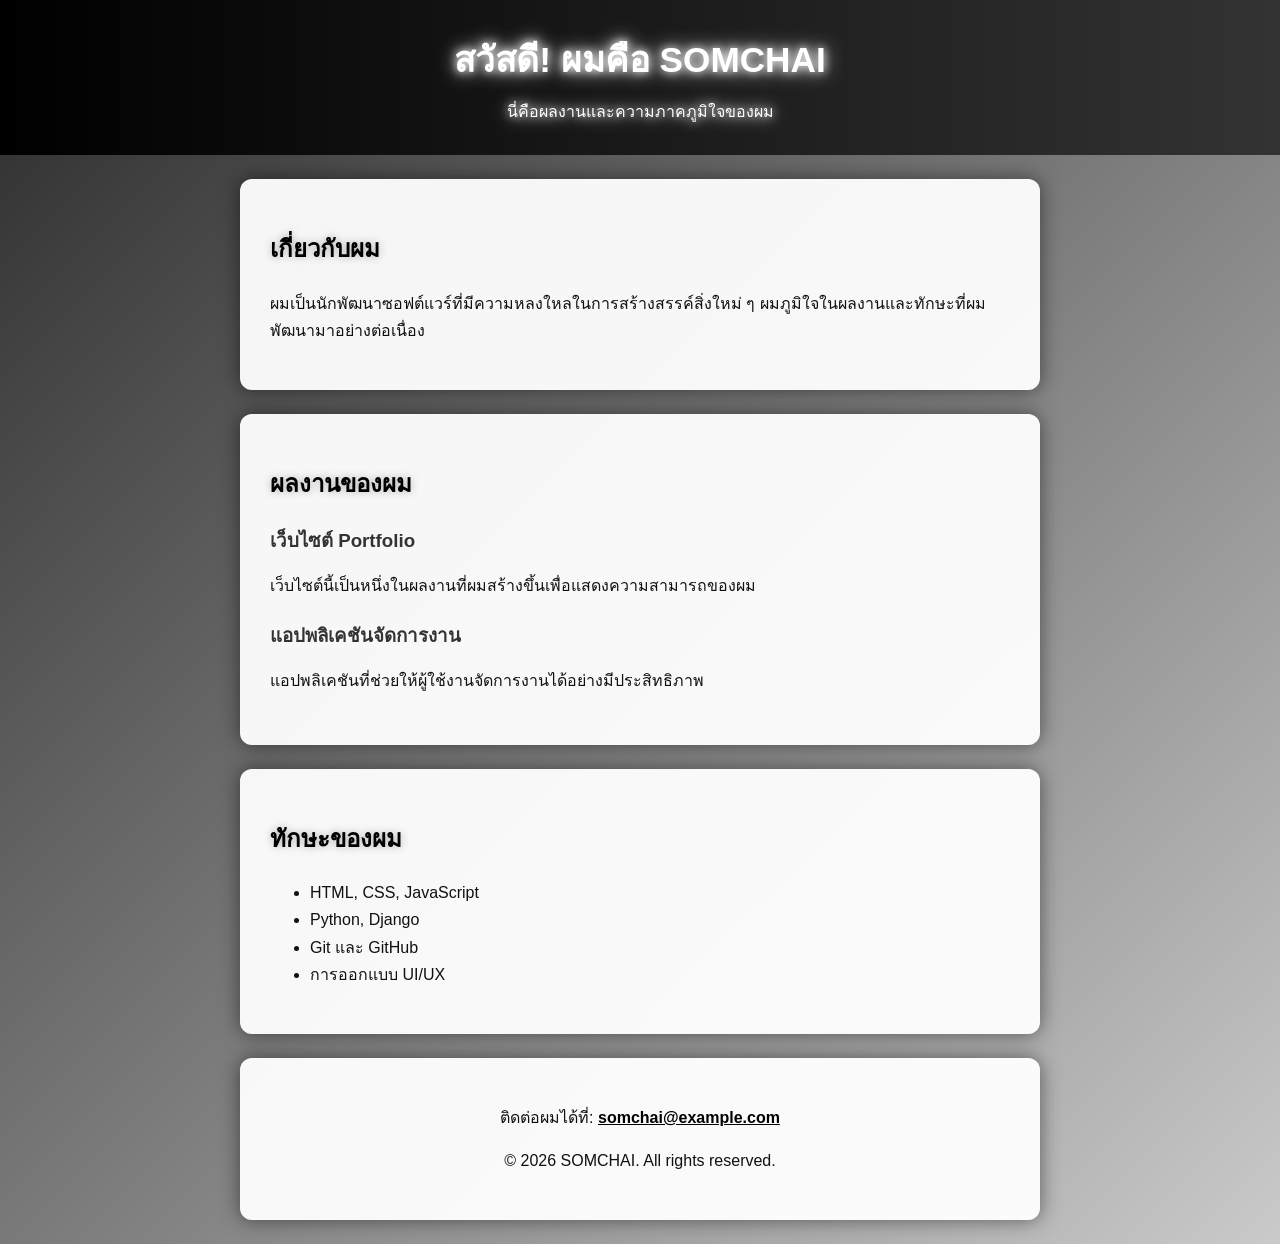
<file: Index.html>
<!DOCTYPE html>
<html lang="th">
<head>
    <meta charset="UTF-8">
    <meta name="viewport" content="width=device-width, initial-scale=1.0">
    <meta name="description" content="เว็บไซต์แสดงผลงานและทักษะของ Somchai">
    <title>ความภาคภูมิใจของ SOMCHAI</title>
    <link rel="stylesheet" href="style.css">
</head>
<body>

    <!-- ส่วนหัวของเว็บ -->
    <header>
        <h1>สวัสดี! ผมคือ SOMCHAI</h1>
        <p>นี่คือผลงานและความภาคภูมิใจของผม</p>
    </header>

    <!-- ส่วนเกี่ยวกับตัวเอง -->
    <section id="about">
        <h2>เกี่ยวกับผม</h2>
        <p>ผมเป็นนักพัฒนาซอฟต์แวร์ที่มีความหลงใหลในการสร้างสรรค์สิ่งใหม่ ๆ ผมภูมิใจในผลงานและทักษะที่ผมพัฒนามาอย่างต่อเนื่อง</p>
    </section>

    <!-- ส่วนแสดงผลงาน -->
    <section id="projects">
        <h2>ผลงานของผม</h2>

        <div class="project">
            <h3>เว็บไซต์ Portfolio</h3>
            <p>เว็บไซต์นี้เป็นหนึ่งในผลงานที่ผมสร้างขึ้นเพื่อแสดงความสามารถของผม</p>
        </div>

        <div class="project">
            <h3>แอปพลิเคชันจัดการงาน</h3>
            <p>แอปพลิเคชันที่ช่วยให้ผู้ใช้งานจัดการงานได้อย่างมีประสิทธิภาพ</p>
        </div>
    </section>

    <!-- ส่วนแสดงทักษะ -->
    <section id="skills">
        <h2>ทักษะของผม</h2>
        <ul>
            <li>HTML, CSS, JavaScript</li>
            <li>Python, Django</li>
            <li>Git และ GitHub</li>
            <li>การออกแบบ UI/UX</li>
        </ul>
    </section>

    <!-- ส่วนติดต่อและลิขสิทธิ์ -->
    <footer>
        <p>
            ติดต่อผมได้ที่:
            <a href="mailto:somchai@example.com">somchai@example.com</a>
        </p>
        <p>&copy; <span id="year"></span> SOMCHAI. All rights reserved.</p>
    </footer>

    <!-- ลิงก์ไปยัง JavaScript -->
    <script src="script.js"></script>

</body>
</html>
</file>
<file: style.css>
* {
    box-sizing: border-box;
}
body {
    font-family: 'Kanit', sans-serif;
    line-height: 1.7;
    margin: 0;
    padding: 0;
    background: linear-gradient(-45deg, #000000, #1a1a1a, #ffffff, #2b2b2b);
    background-size: 400% 400%;
    animation: bgMove 8s ease infinite;
    color: #111;
    position: relative;
    overflow-x: hidden;
}
@keyframes bgMove {
    0% { background-position: 0% 50%; }
    50% { background-position: 100% 50%; }
    100% { background-position: 0% 50%; }
}

/* Skip link */
.skip-link {
    position: absolute;
    top: -40px;
    left: 0;
    background: #000;
    color: #fff;
    padding: 8px 16px;
    z-index: 10;
}
.skip-link:focus {
    top: 0;
}

/* ดาวตกสีดำ */
.shooting-star {
    position: fixed;
    width: 6px;
    height: 6px;
    background: #000000;
    border-radius: 50%;
    box-shadow: 0 0 6px 2px rgba(0,0,0,0.6);
    z-index: 0;
    opacity: 0;
}
.shooting-star::before {
    content: "";
    position: absolute;
    top: 50%;
    right: 100%;
    width: 90px;
    height: 2px;
    background: linear-gradient(to left, rgba(0,0,0,0.6), transparent);
    transform: translateY(-50%);
}
.star1 { top: 8%; left: -10%; animation: shoot 6s linear infinite; }
.star2 { top: 35%; left: -10%; width: 4px; height: 4px; animation: shoot 7s linear infinite; animation-delay: 2s; }
.star3 { top: 60%; left: -10%; width: 5px; height: 5px; animation: shoot 8s linear infinite; animation-delay: 4s; }
.star4 { top: 80%; left: -10%; width: 4px; height: 4px; animation: shoot 6.5s linear infinite; animation-delay: 1s; }

@keyframes shoot {
    0% { transform: translate(0, 0) rotate(15deg); opacity: 0; }
    5% { opacity: 1; }
    90% { opacity: 1; }
    100% { transform: translate(130vw, 40px) rotate(15deg); opacity: 0; }
}

header {
    background: linear-gradient(90deg, #000000, #333333);
    color: #ffffff;
    padding: 30px 0;
    text-align: center;
    text-shadow: 0 0 10px #ffffff, 0 0 20px #ffffff;
    position: relative;
    z-index: 1;
}
header h1 {
    margin: 0;
    font-weight: 700;
    font-size: 2.2rem;
}
header p {
    margin: 8px 0 0;
    font-weight: 300;
}
header nav ul {
    list-style: none;
    display: flex;
    justify-content: center;
    gap: 24px;
    padding: 0;
    margin-top: 16px;
    flex-wrap: wrap;
}
header nav a {
    color: #ffffff;
    text-decoration: none;
    font-weight: 600;
    border-bottom: 2px solid transparent;
    padding-bottom: 4px;
    transition: border-color 0.3s ease;
}
header nav a:hover {
    border-color: #ffffff;
}

section, footer {
    padding: 30px;
    margin: 24px auto;
    max-width: 800px;
    background: rgba(255, 255, 255, 0.95);
    border-radius: 12px;
    box-shadow: 0 0 20px rgba(0, 0, 0, 0.5);
    transition: all 0.3s ease;
    position: relative;
    z-index: 1;
}
section:hover {
    transform: scale(1.02);
    box-shadow: 0 0 15px rgba(255, 255, 255, 0.9), 0 0 30px rgba(0, 0, 0, 0.7);
}

h2 {
    color: #000000;
    font-weight: 700;
    text-shadow: 0 0 8px rgba(0, 0, 0, 0.3);
}
.project {
    margin-bottom: 20px;
}
.project h3 {
    margin: 0 0 10px;
    color: #333333;
    font-weight: 600;
    text-shadow: 0 0 6px rgba(255, 255, 255, 0.6);
}
figure {
    margin: 12px 0 0;
}
figcaption {
    font-size: 0.85rem;
    color: #555;
    margin-top: 6px;
}

/* Skill bars */
.skill-bar {
    margin-bottom: 18px;
}
.skill-label {
    display: block;
    margin-bottom: 6px;
    font-weight: 600;
}
.bar-bg {
    width: 100%;
    height: 14px;
    background: #ddd;
    border-radius: 8px;
    overflow: hidden;
}
.bar-fill {
    height: 100%;
    width: 0%;
    background: linear-gradient(90deg, #000000, #555555);
    border-radius: 8px;
    transition: width 1.4s ease;
}

footer {
    text-align: center;
    color: #111;
}
footer a {
    color: #000;
    font-weight: 600;
}

/* Scroll reveal animation */
.reveal {
    opacity: 0;
    transform: translateY(40px);
    transition: opacity 0.8s ease, transform 0.8s ease;
}
.reveal.active {
    opacity: 1;
    transform: translateY(0);
}

@media (max-width: 600px) {
    section, footer {
        padding: 18px;
        margin: 16px;
    }
    header h1 {
        font-size: 1.6rem;
    }
}
</file>
